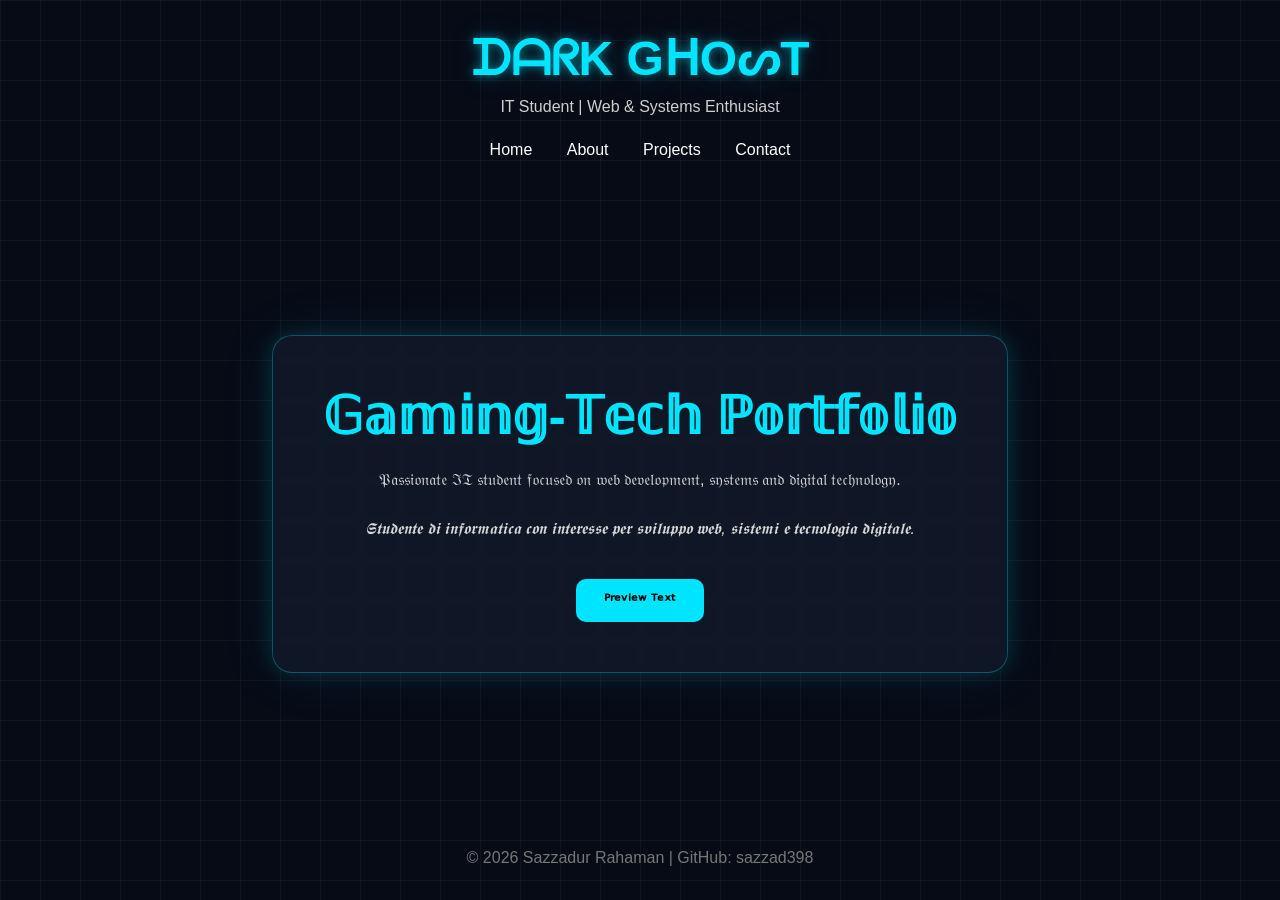
<file: index.html>
<!DOCTYPE html>
<html lang="en">

<head>
  <meta charset="UTF-8">
  <meta name="viewport" content="width=device-width, initial-scale=1.0">
  <title>Sazzadur Rahaman | 𝓟𝓸𝓻𝓽𝓯𝓸𝓵𝓲𝓸</title>

  <link rel="stylesheet" href="style.css">
</head>

<body>

  <div class="grid-overlay"></div>

  <header>

    <h1>ᗪᗩᖇK GᕼOᔕT</h1>

    <p class="subtitle">
      IT Student | Web & Systems Enthusiast
    </p>

    <nav>
      <a href="index.html">Home</a>
      <a href="about.html">About</a>
      <a href="projects.html">Projects</a>
      <a href="contact.html">Contact</a>
    </nav>

  </header>

  <section class="hero">

    <div class="hero-box">

      <h2>𝔾𝕒𝕞𝕚𝕟𝕘-𝕋𝕖𝕔𝕙 ℙ𝕠𝕣𝕥𝕗𝕠𝕝𝕚𝕠</h2>

      <p>
       𝔓𝔞𝔰𝔰𝔦𝔬𝔫𝔞𝔱𝔢 ℑ𝔗 𝔰𝔱𝔲𝔡𝔢𝔫𝔱 𝔣𝔬𝔠𝔲𝔰𝔢𝔡 𝔬𝔫 𝔴𝔢𝔟 𝔡𝔢𝔳𝔢𝔩𝔬𝔭𝔪𝔢𝔫𝔱,
        𝔰𝔶𝔰𝔱𝔢𝔪𝔰 𝔞𝔫𝔡 𝔡𝔦𝔤𝔦𝔱𝔞𝔩 𝔱𝔢𝔠𝔥𝔫𝔬𝔩𝔬𝔤𝔶.
      </p>

      <p class="it">
       𝕾𝖙𝖚𝖉𝖊𝖓𝖙𝖊 𝖉𝖎 𝖎𝖓𝖋𝖔𝖗𝖒𝖆𝖙𝖎𝖈𝖆 𝖈𝖔𝖓 𝖎𝖓𝖙𝖊𝖗𝖊𝖘𝖘𝖊 𝖕𝖊𝖗 𝖘𝖛𝖎𝖑𝖚𝖕𝖕𝖔 𝖜𝖊𝖇,
        𝖘𝖎𝖘𝖙𝖊𝖒𝖎 𝖊 𝖙𝖊𝖈𝖓𝖔𝖑𝖔𝖌𝖎𝖆 𝖉𝖎𝖌𝖎𝖙𝖆𝖑𝖊.
      </p>

      <a href="projects.html" class="btn">
        ᴾʳᵉᵛⁱᵉʷ ᵀᵉˣᵗ
      </a>

    </div>

  </section>

  <footer>
    <p>
      © 2026 Sazzadur Rahaman | GitHub: sazzad398
    </p>
  </footer>

</body>

</html>
</file>
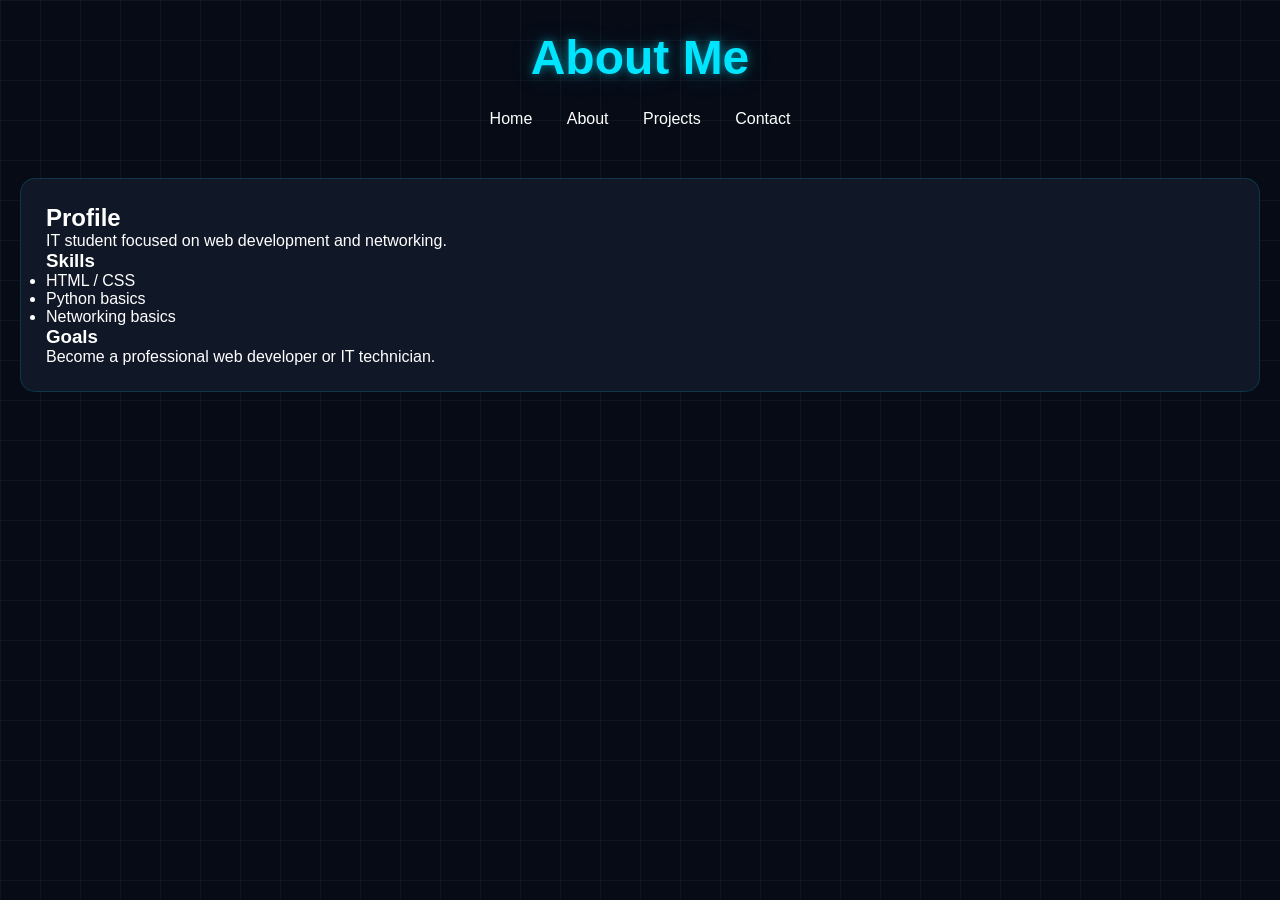
<file: about.html>
<!DOCTYPE html>
<html lang="en">
<head>
<meta charset="UTF-8">
<title>About</title>
<link rel="stylesheet" href="style.css">
</head>

<body>

<div class="grid-overlay"></div>

<header>
  <h1>About Me</h1>

  <nav>
    <a href="index.html">Home</a>
    <a href="about.html">About</a>
    <a href="projects.html">Projects</a>
    <a href="contact.html">Contact</a>
  </nav>
</header>

<section class="card">
  <h2>Profile</h2>
  <p>IT student focused on web development and networking.</p>

  <h3>Skills</h3>
  <ul>
    <li>HTML / CSS</li>
    <li>Python basics</li>
    <li>Networking basics</li>
  </ul>

  <h3>Goals</h3>
  <p>Become a professional web developer or IT technician.</p>
</section>

</body>
</html>
</file>
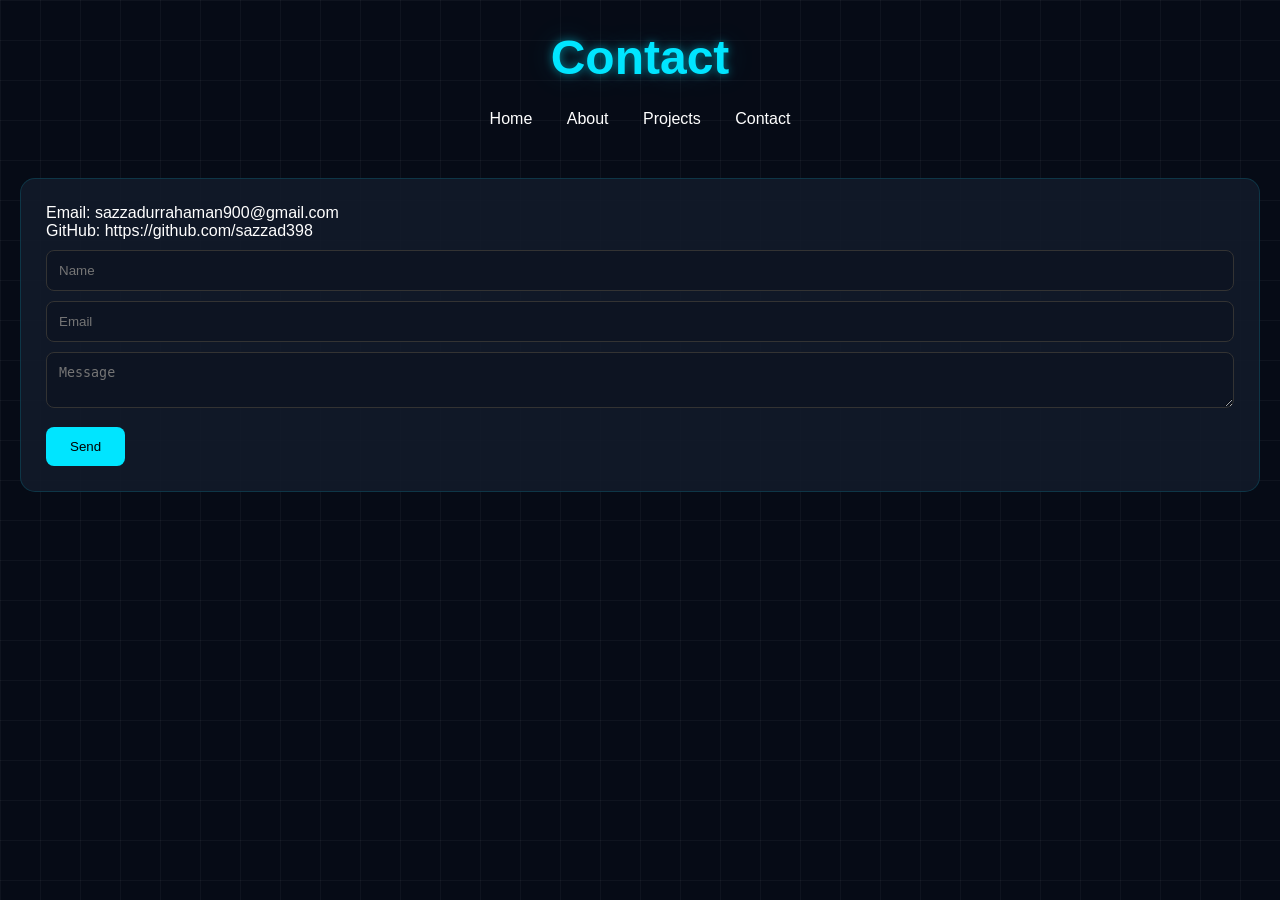
<file: contact.html>
<!DOCTYPE html>
<html lang="en">
<head>
<meta charset="UTF-8">
<title>Contact</title>
<link rel="stylesheet" href="style.css">
</head>

<body>

<div class="grid-overlay"></div>

<header>
  <h1>Contact</h1>

  <nav>
    <a href="index.html">Home</a>
    <a href="about.html">About</a>
    <a href="projects.html">Projects</a>
    <a href="contact.html">Contact</a>
  </nav>
</header>

<section class="card">

  <p>Email: sazzadurrahaman900@gmail.com</p>
  <p>GitHub: https://github.com/sazzad398</p>

  <form>
    <input type="text" placeholder="Name">
    <input type="email" placeholder="Email">
    <textarea placeholder="Message"></textarea>
    <button>Send</button>
  </form>

</section>

</body>
</html>
</file>
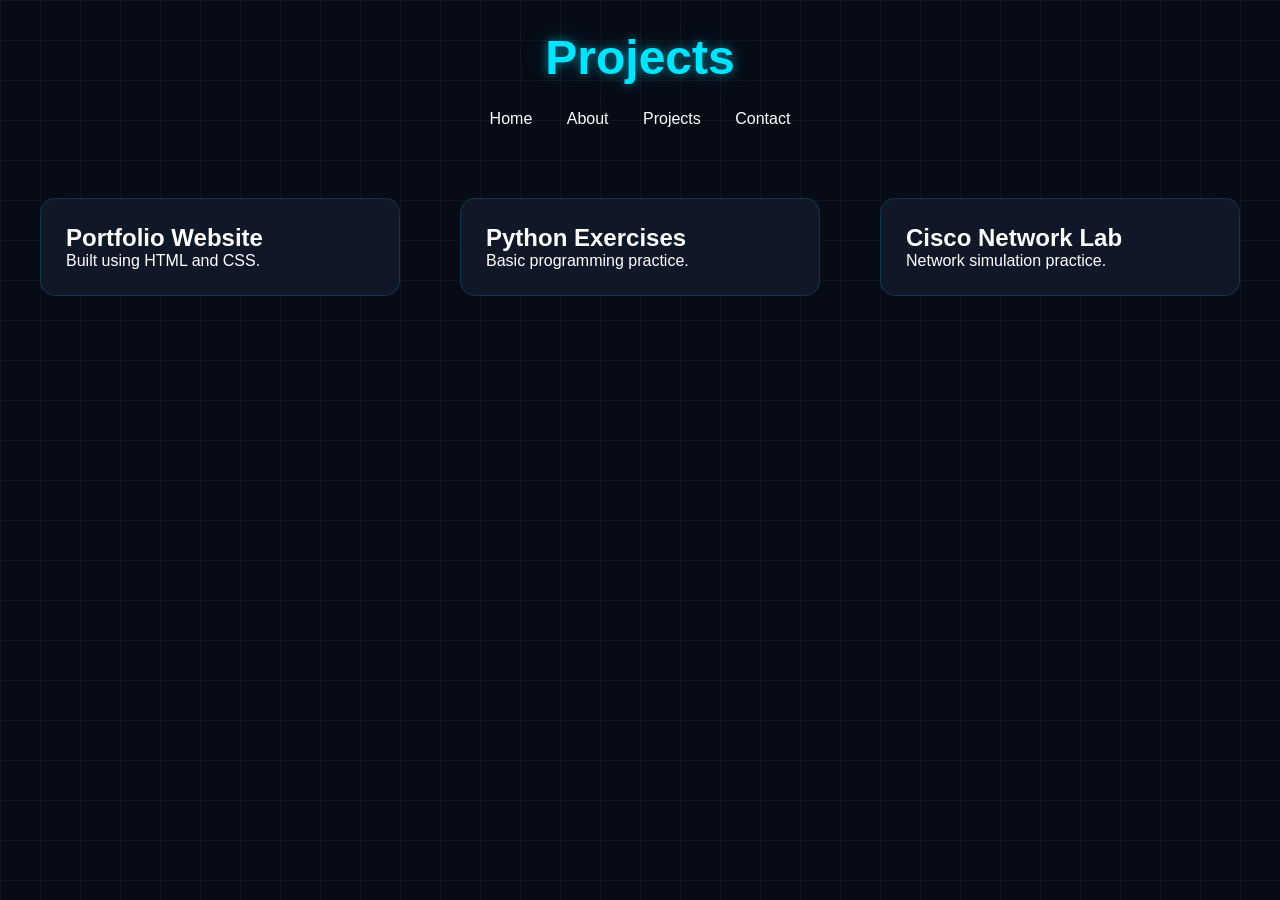
<file: projects.html>
<!DOCTYPE html>
<html lang="en">
<head>
<meta charset="UTF-8">
<title>Projects</title>
<link rel="stylesheet" href="style.css">
</head>

<body>

<div class="grid-overlay"></div>

<header>
  <h1>Projects</h1>

  <nav>
    <a href="index.html">Home</a>
    <a href="about.html">About</a>
    <a href="projects.html">Projects</a>
    <a href="contact.html">Contact</a>
  </nav>
</header>

<section class="grid">

  <div class="project-card">
    <h2>Portfolio Website</h2>
    <p>Built using HTML and CSS.</p>
  </div>

  <div class="project-card">
    <h2>Python Exercises</h2>
    <p>Basic programming practice.</p>
  </div>

  <div class="project-card">
    <h2>Cisco Network Lab</h2>
    <p>Network simulation practice.</p>
  </div>

</section>

</body>
</html>
</file>
<file: style.css>
/* RESET */

* {
  margin: 0;
  padding: 0;
  box-sizing: border-box;
}

/* BODY */

body {
  font-family: Arial, sans-serif;
  background: #060b16;
  color: white;
  overflow-x: hidden;
}

/* GRID BACKGROUND */

.grid-overlay {
  position: fixed;
  width: 100%;
  height: 100%;

  background-image:
    linear-gradient(rgba(255,255,255,0.04) 1px, transparent 1px),
    linear-gradient(90deg, rgba(255,255,255,0.04) 1px, transparent 1px);

  background-size: 40px 40px;

  z-index: 0;
  pointer-events: none;
}

/* HEADER */

header {
  position: relative;
  z-index: 1;

  text-align: center;

  padding: 30px 20px;
}

h1 {
  color: #00e5ff;

  font-size: 48px;

  text-shadow:
    0 0 10px rgba(0,229,255,0.5),
    0 0 30px rgba(0,229,255,0.2);
}

.subtitle {
  margin-top: 10px;
  color: #cfcfcf;
}

/* NAVIGATION */

nav {
  margin-top: 25px;
}

nav a {
  color: white;
  text-decoration: none;

  margin: 0 15px;

  transition: 0.3s;
}

nav a:hover {
  color: #00e5ff;

  text-shadow: 0 0 10px #00e5ff;
}

/* HERO SECTION */

.hero {
  min-height: 70vh;

  display: flex;
  justify-content: center;
  align-items: center;

  padding: 20px;

  position: relative;
  z-index: 1;
}

/* HERO BOX */

.hero-box {
  background: rgba(18, 26, 42, 0.85);

  border: 1px solid rgba(0,229,255,0.3);

  padding: 50px;

  border-radius: 20px;

  max-width: 750px;

  text-align: center;

  backdrop-filter: blur(6px);

  box-shadow:
    0 0 20px rgba(0,229,255,0.15),
    0 0 60px rgba(0,229,255,0.08);

  transition: 0.4s;
}

.hero-box:hover {
  transform: translateY(-5px);

  box-shadow:
    0 0 30px rgba(0,229,255,0.25),
    0 0 80px rgba(0,229,255,0.1);
}

.hero-box h2 {
  font-size: 52px;

  margin-bottom: 20px;

  color: #00e5ff;
}

.hero-box p {
  color: #d6d6d6;

  line-height: 1.8;

  margin-bottom: 20px;
}

.it {
  color: #8c8c8c;
  font-style: italic;
}

/* BUTTON */

.btn {
  display: inline-block;

  margin-top: 15px;

  padding: 12px 28px;

  border-radius: 10px;

  background: #00e5ff;

  color: black;

  text-decoration: none;

  font-weight: bold;

  transition: 0.3s;
}

.btn:hover {
  transform: scale(1.05);

  background: #00c8e0;

  box-shadow:
    0 0 15px rgba(0,229,255,0.5);
}

/* CARD */

.card,
.project-card {
  background: rgba(18, 26, 42, 0.9);

  border: 1px solid rgba(0,229,255,0.15);

  padding: 25px;

  margin: 20px;

  border-radius: 15px;

  position: relative;
  z-index: 1;

  transition: 0.3s;
}

.card:hover,
.project-card:hover {
  transform: translateY(-5px);

  border-color: #00e5ff;

  box-shadow:
    0 0 20px rgba(0,229,255,0.15);
}

/* PROJECT GRID */

.grid {
  display: grid;

  grid-template-columns:
    repeat(auto-fit, minmax(280px, 1fr));

  gap: 20px;

  padding: 20px;
}

/* INPUTS */

input,
textarea {
  width: 100%;

  padding: 12px;

  margin-top: 10px;

  border: 1px solid #333;

  background: #0d1422;

  color: white;

  border-radius: 8px;
}

button {
  margin-top: 15px;

  padding: 12px 24px;

  border: none;

  border-radius: 8px;

  background: #00e5ff;

  cursor: pointer;

  transition: 0.3s;
}

button:hover {
  transform: scale(1.05);

  background: #00c8e0;
}

/* FOOTER */

footer {
  position: relative;
  z-index: 1;

  text-align: center;

  padding: 30px 20px;

  color: #777;
}

/* MOBILE */

@media (max-width: 768px) {

  h1 {
    font-size: 36px;
  }

  .hero-box h2 {
    font-size: 36px;
  }

  nav a {
    display: inline-block;
    margin: 10px;
  }

  .hero-box {
    padding: 30px;
  }
}
</file>
